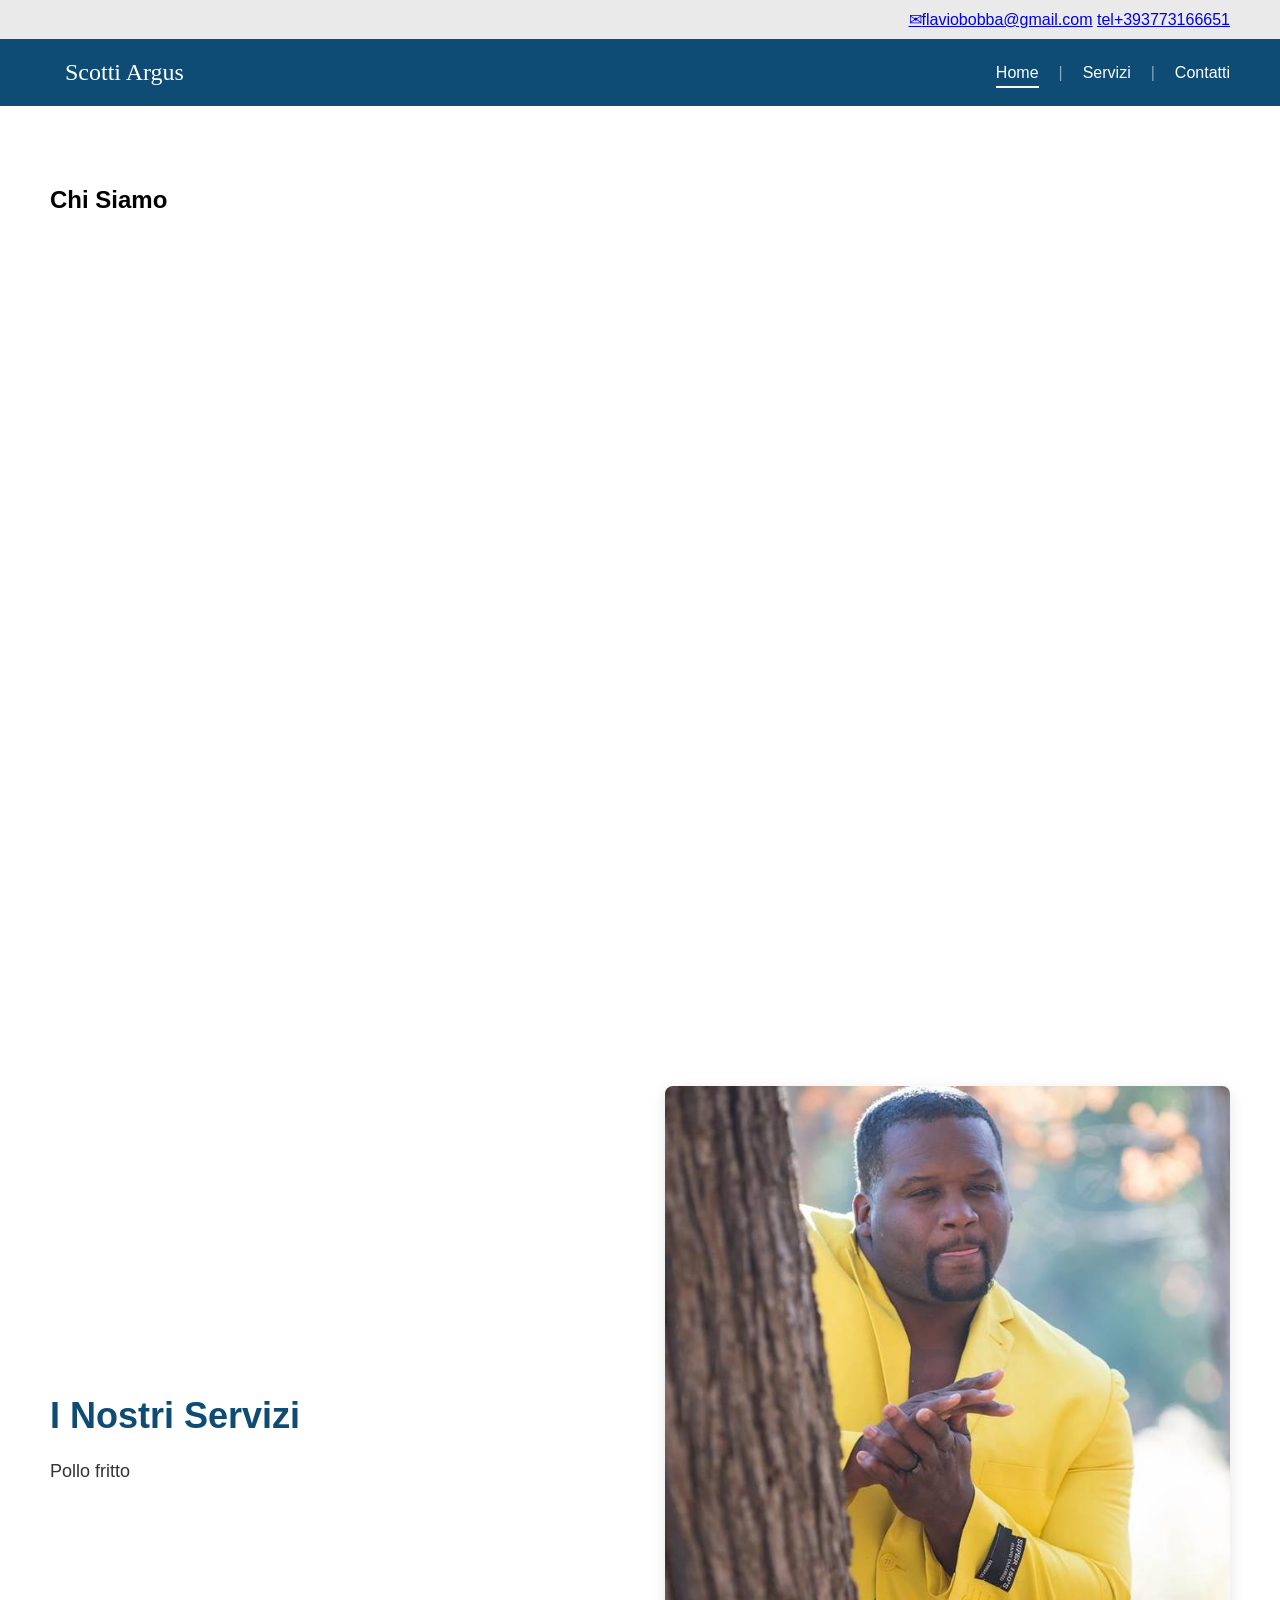
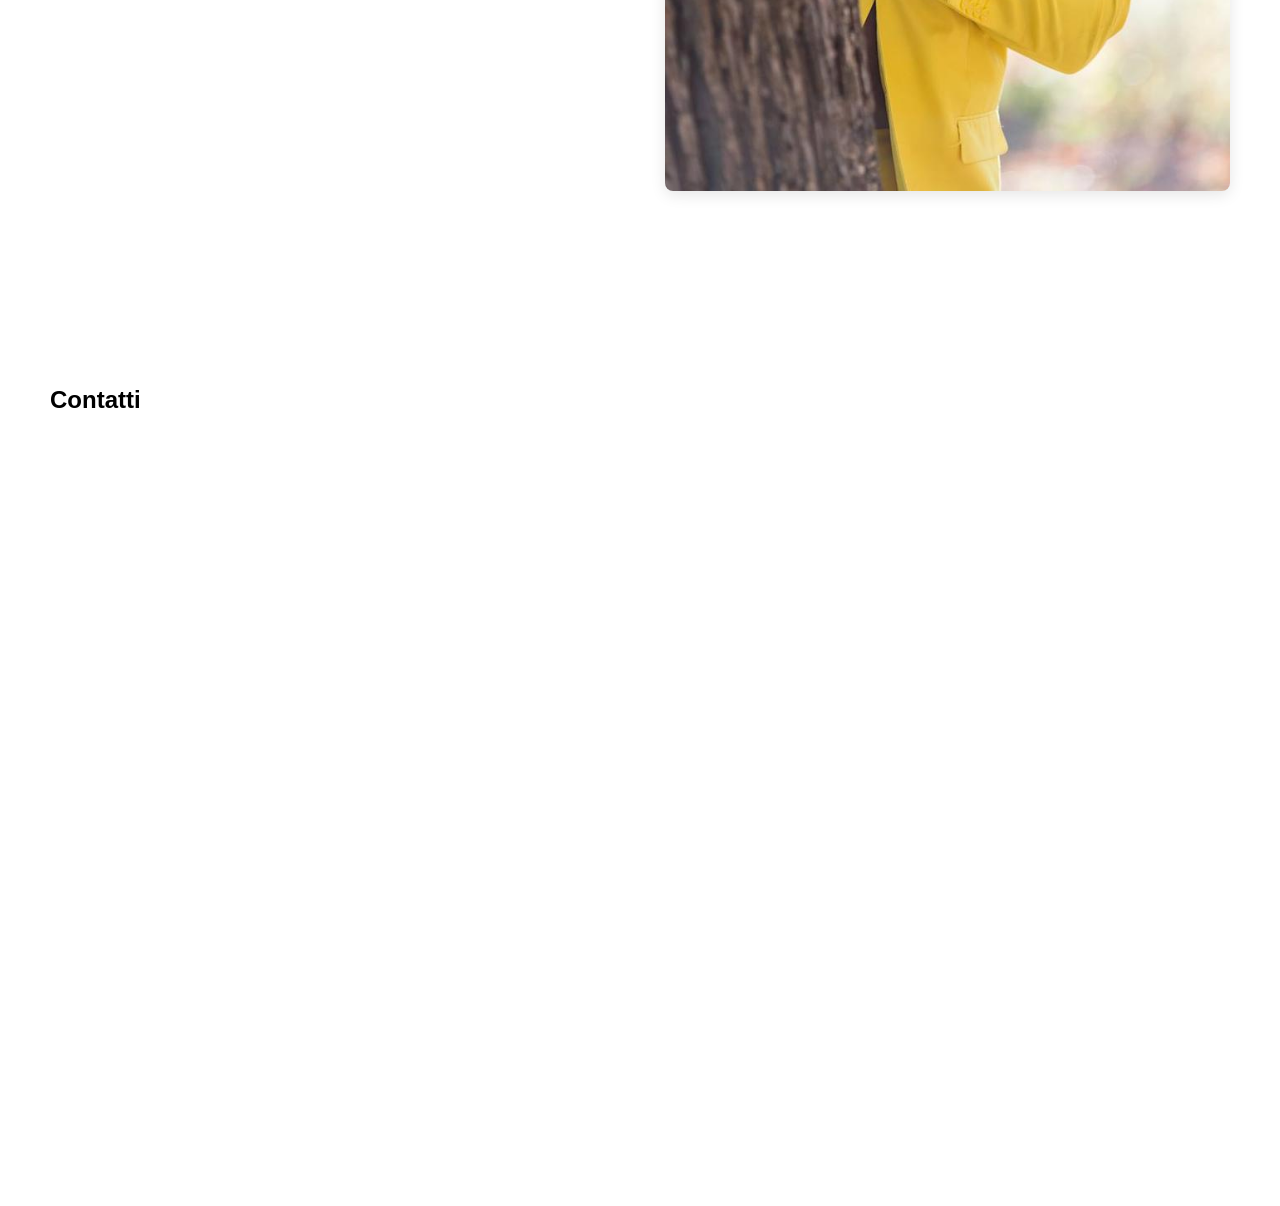
<file: index.html>
<!DOCTYPE html>
<html lang="it">
<head>
    <meta charset="UTF-8">
    <meta name="viewport" content="width=device-width, initial-scale=1.0">
    <title>Document</title>
    <link rel="stylesheet" href="./css/style.css">
</head>
<body>
    <header>
        <div class="top-bar">
            <div class="conctat-info">
                <a href="mailto:flaviobobba@gmail.com"><span>✉</span>flaviobobba@gmail.com</a>
                <a href="tel:+393773166651"><span>tel</span>+393773166651</a>
            </div>
        </div>
        
        <!--Nav Bar-->
        <nav class="main-nav">
        <div class="brand">
            <div class="square-logo"></div>
            <span class="company-name">Scotti Argus</span>
        </div>
            <!--Nav Bar Link ad altre pagine da implementare-->

            <ul class="nav-links">
                <!-- Nota la classe "active" sul primo link -->
                <li><a href="#home" class="active">Home</a></li>
                <li class="separator">|</li>
                <li><a href="#servizi">Servizi</a></li>
                <li class="separator">|</li>
                <li><a href="#contatti">Contatti</a></li>
            </ul>

        </nav>
    </header>
    <!--Test Body-->

    <section id="home">
        <h1>Chi Siamo</h1>
    </section>
    
    <section id="servizi" class="section-servizi">
        <div class = 'servizi-content'>
            <div class="testo-servizi">
                <h2>I Nostri Servizi</h2>
                <p>Pollo fritto</p>
            </div>

            <div class="immagine-servizi">
                <img src="./images/test-image.jpg" alt="Immagine di test dei servizi">
            </div>

        </div>
    </section>

    <section id="contatti">
        <h1>Contatti</h1>
    </section>

</body>
</html>
</file>
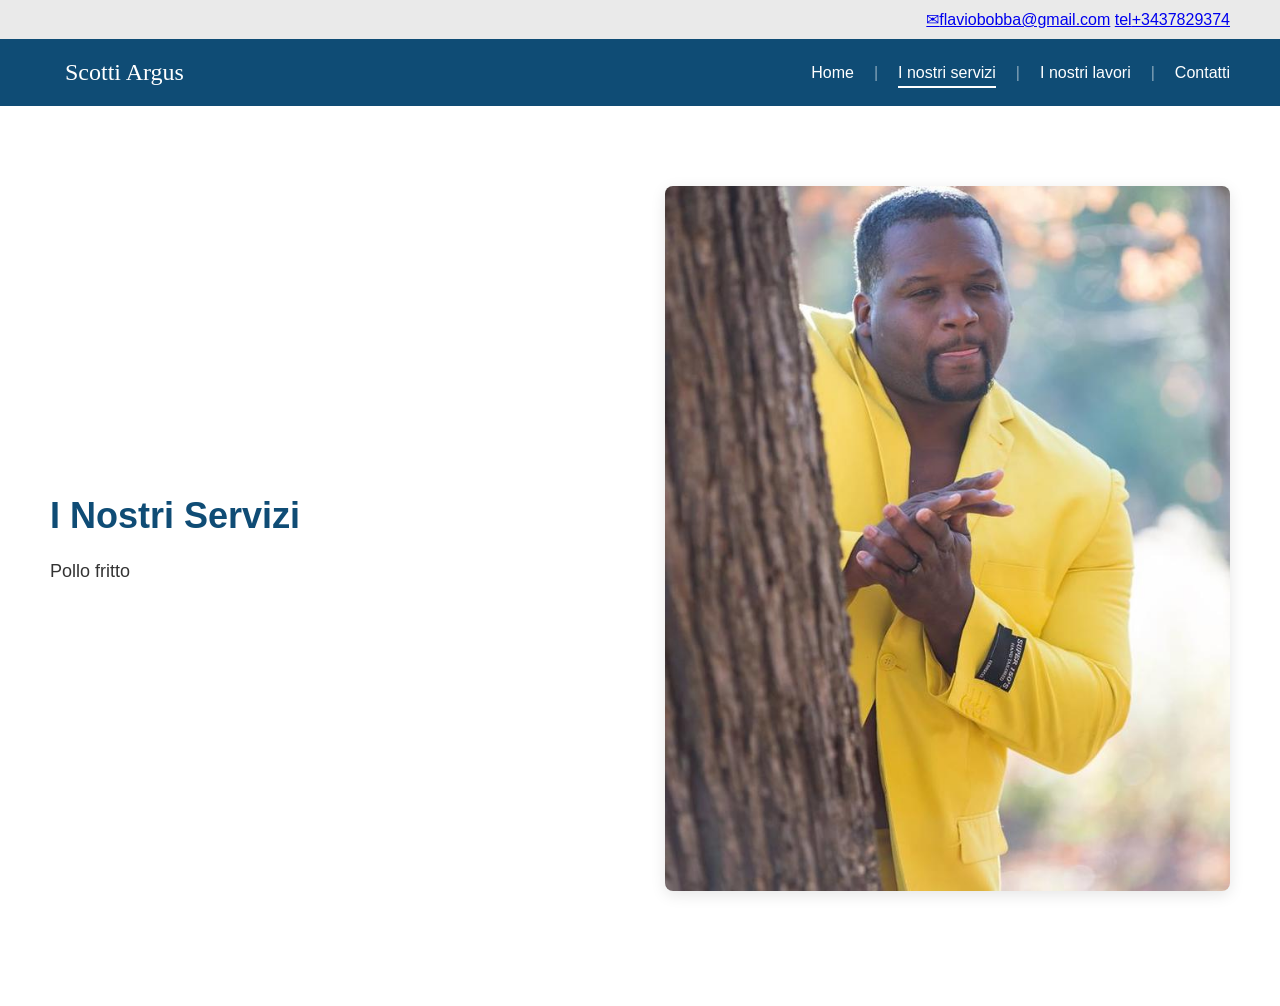
<file: servizi.html>
<!DOCTYPE html>
<html lang="it">
<head>
    <meta charset="UTF-8">
    <meta name="viewport" content="width=device-width, initial-scale=1.0">
    <title>Document</title>
    <link rel="stylesheet" href="./css/style.css">
</head>
<body>
    <header>
        <div class="top-bar">
            <div class="conctat-info">
                <a href="mailto:flaviobobba@gmail.com"><span>✉</span>flaviobobba@gmail.com</a>
                <a href="tel:+3437829374"><span>tel</span>+3437829374</a>
            </div>
        </div>
        
        <!--Nav Bar-->
        <nav class="main-nav">
        <div class="brand">
            <div class="square-logo"></div>
            <span class="company-name">Scotti Argus</span>
        </div>
            <!--Nav Bar Link ad altre pagine da implementare-->

            <ul class="nav-links">
                <li><a href="index.html">Home</a></li>
                <li class="separator">|</li>
                <li><a href="servizi.html">I nostri servizi</a></li>
                <li class="separator">|</li>
                <li><a href="lavori.html">I nostri lavori</a></li>
                <li class="separator">|</li>
                <li><a href="contatti.html">Contatti</a></li>
            </ul>

        </nav>
    </header>
    <!--Test Body-->
  
    <section id="servizi" class="section-servizi">
        <div class = 'servizi-content'>
            <div class="testo-servizi">
                <h2>I Nostri Servizi</h2>
                <p>Pollo fritto</p>
            </div>

            <div class="immagine-servizi">
                <img src="./images/test-image.jpg" alt="Immagine di test dei servizi">
            </div>

        </div>
    </section>

    <!--Script JS-->
    <script>
        const urlAttuale = window.location.href;
        const linkNavigazione = document.querySelectorAll('.nav-links a');

        linkNavigazione.forEach(link => {    
            if (link.href === urlAttuale) {
                link.classList.add('active');
            }
        });    
    </script>
</body>
</html>
</file>
<file: css/style.css>
/* Resetta i margini di default del browser e usa un font pulito */
* {
    margin: 0;
    padding: 0;
    box-sizing: border-box;
    font-family: 'Segoe UI', Tahoma, Geneva, Verdana, sans-serif;
}

/* --- TOP BAR (Primo livello) --- */
.top-bar {
    background-color: #eaeaea; /* Grigio chiaro */
    padding: 10px 50px;
    display: flex;
    justify-content: flex-end; /* Spinge tutto a destra */
}

.contact-info {
    display: flex;
    gap: 30px; /* Spazio tra email e telefono */
}

.contact-info a {
    text-decoration: none;
    color: #555; /* Grigio scuro per il testo */
    font-size: 14px;
    display: flex;
    align-items: center;
    gap: 8px; /* Spazio tra l'icona e il testo */
}

.contact-info span {
    color: #e67e22; /* Colore arancione per le icone */
    font-size: 16px;
}

/* --- MAIN NAV (Secondo livello) --- */
.main-nav {
    background-color: #0f4c75; /* Blu scuro aziendale */
    padding: 20px 50px;
    display: flex;
    justify-content: space-between; /* Brand a sinistra, Link a destra */
    align-items: center;
}

/* Stile del blocco Brand (Logo + Nome) */
.brand {
    display: flex;
    align-items: center;
    gap: 15px;
}

/* Il quadratino arancione del logo */
.logo-square {
    width: 30px;
    height: 20px;
    background-color: #e67e22; /* Arancione */
}

.company-name {
    color: white;
    font-size: 24px;
    font-family: 'Times New Roman', Times, serif; /* Font con le grazie come nell'immagine */
}

/* Stile della lista dei link */
.nav-links {
    display: flex;
    align-items: center;
    list-style: none;
    gap: 20px;
}

/* Separatori verticali (|) */
.separator {
    color: rgba(255, 255, 255, 0.5); /* Bianco semitrasparente */
    font-weight: 300;
}

.nav-links a {
    color: white;
    text-decoration: none;
    font-size: 16px;
    padding-bottom: 5px; /* Crea spazio per la linea inferiore */
    border-bottom: 2px solid transparent; /* Linea invisibile di default */
    transition: all 0.3s ease; /* Rende morbidi i cambiamenti di stato */
}

/* Effetto al passaggio del mouse o quando si è nella sezione (classe active) */
.nav-links a:hover,
.nav-links a.active {
    border-bottom: 2px solid white; /* Fa apparire la linea bianca sotto */
}

/* Stile generale per distanziare le sezioni */
section {
    padding: 80px 50px; /* Spazio vuoto sopra/sotto e ai lati */
    min-height: 100vh; /* Rende la sezione alta almeno quanto l'intero schermo */
}

/* Stile specifico per la sezione servizi */
.servizi-content {
    display: flex;
    justify-content: space-between;
    align-items: center; /* Centra verticalmente testo e foto */
    gap: 50px; /* Spazio tra testo e foto */
    max-width: 1200px;
    margin: 0 auto; /* Centra tutto il blocco nello schermo */
}

.testo-servizi {
    flex: 1; /* Prende metà dello spazio disponibile */
}

.testo-servizi h2 {
    font-size: 36px;
    color: #0f4c75; /* Il blu aziendale */
    margin-bottom: 20px;
}

.testo-servizi p {
    font-size: 18px;
    line-height: 1.6; /* Rende il testo più leggibile */
    color: #333;
}

.immagine-servizi {
    flex: 1; /* Prende l'altra metà dello spazio */
}

.immagine-servizi img {
    width: 100%; /* L'immagine non uscirà mai dal suo contenitore */
    border-radius: 8px; /* Arrotonda leggermente gli angoli */
    box-shadow: 0 4px 15px rgba(0,0,0,0.1); /* Aggiunge una leggera ombra 3D */
}
</file>
